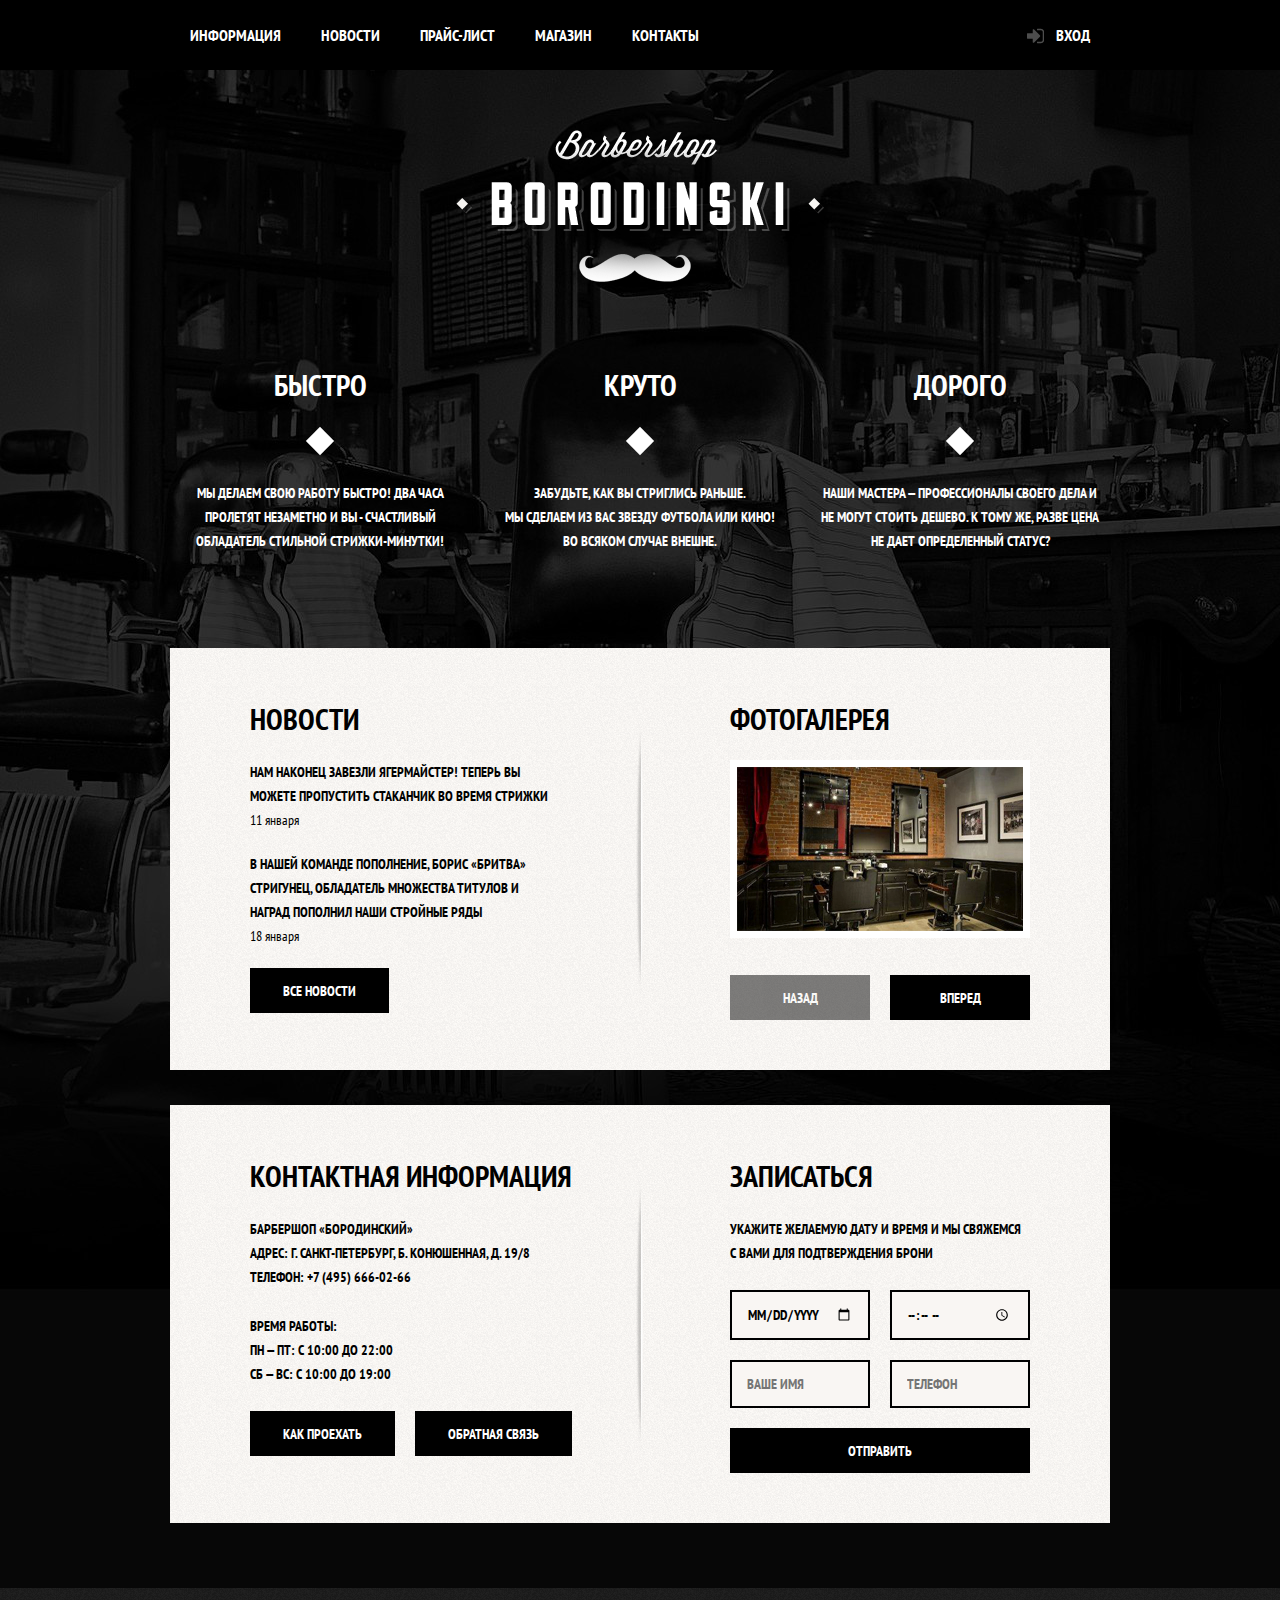
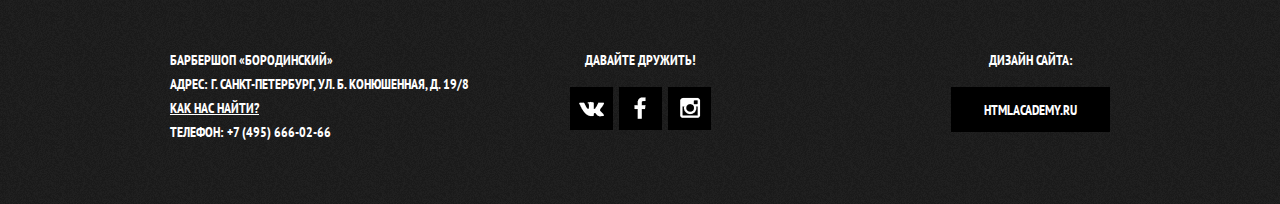
<file: index.html>
<!DOCTYPE html>
<html lang="ru">
  <head>
    <meta charset="utf-8">
    <title>Барбершоп «Бородинский»</title>
    <link rel="stylesheet" href="https://fonts.googleapis.com/css?family=PT+Sans+Narrow:400,700&subset=latin,cyrillic">
    <link rel="stylesheet" href="css/normalize.css">
    <link rel="stylesheet" href="css/style.css">
  </head>
  <body class="main-page">
    <header class="main-header">
      <div class="container clearfix">
        <nav class="main-navigation">
          <ul>
            <li>
              <a href="#">Информация</a>
            </li>
            <li>
              <a href="#">Новости</a>
            </li>
            <li>
              <a href="price.html">Прайс-лист</a>
            </li>
            <li>
              <a href="catalog.html">Магазин</a>
            </li>
            <li>
              <a href="#">Контакты</a>
            </li>
          </ul>
        </nav>
        <div class="user-block">
          <a class="login" href="login.html">Вход</a>
        </div>
      </div>
    </header>



    <main class="container">
      <div class="logo">
        <img src="img/logo.png" width="368" height="204" alt="Барбершоп «Бородинский»">
      </div>
      <section class="features-row clearfix">
        <div class="features-item">
          <div class="features-title">Быстро</div>
          <p>Мы делаем свою работу быстро! Два часа пролетят незаметно и вы - счастливый обладатель стильной стрижки-минутки!</p>
        </div>
        <div class="features-item">
          <div class="features-title">Круто</div>
          <p>Забудьте, как вы стриглись раньше.<br> Мы сделаем из вас звезду футбола или кино! Во всяком случае внешне.</p>
        </div>
        <div class="features-item">
          <div class="features-title">Дорого</div>
          <p>Наши мастера — профессионалы своего дела и не могут стоить дешево. К тому же, разве цена не дает определенный статус?</p>
        </div>
      </section>

      <div class="index-content clearfix">
        <div class="content-column-left">
          <h2 class="content-column-title">Новости</h2>
          <ul class="news-preview">
            <li>
              Нам наконец завезли Ягермайстер! Теперь вы<br> можете пропустить стаканчик во время стрижки<br>
              <time datetime="2016-01-11">11 января</time>
            </li>
            <li>
              В нашей команде пополнение, Борис «Бритва»<br> Стригунец, обладатель множества титулов и<br> наград пополнил наши стройные ряды<br>
              <time datetime="2016-01-18">18 января</time>
            </li>
          </ul>
          <a class="btn" href="#">Все новости</a>
        </div>
        <div class="content-column-right">
          <h2 class="content-column-title">Фотогалерея</h2>
          <div class="gallery">
            <figure class="gallery-content">
              <a href="#">
                <img src="img/galery-img.png" width="286" height="164" alt="Фотогалерея">
              </a>
            </figure>
          </div>
        </div>
      </div>

      <div class="index-content clearfix">
        <div class="content-column-left">
          <h2 class="content-column-title">Контактная информация</h2>
          <p>Барбершоп «Бородинский»<br>
            Адрес: г. Санкт-Петербург, Б. Конюшенная, д. 19/8<br>
            Телефон: +7 (495) 666-02-66
          </p>
          <p>Время работы:<br>
            пн — пт: с 10:00 до 22:00<br>
            сб — вс: с 10:00 до 19:00
          </p>
          <div class="btn-block">
            <a class="btn open-map" href="contacts.html">Как проехать</a>
            <a class="btn" href="#">Обратная связь</a>
          </div>
        </div>
        <div class="content-column-right">
          <h2 class="content-column-title">Записаться</h2>
          <p>Укажите желаемую дату и время и мы свяжемся<br> с вами для подтверждения брони</p>
          <form class="appointment-form" action="https://echo.htmlacademy.ru" method="post">
            <input type="date" name="date" value="" placeholder="Дата">
            <input type="time" name="time" value="" placeholder="Время">
            <input type="text" name="name" value="" placeholder="Ваше имя">
            <input type="tel" name="phone" value="" placeholder="Телефон">
            <button class="btn" type="submit">Отправить</button>
          </form>
        </div>
      </div>
    </main>



    <footer class="main-footer">
      <div class="container clearfix">
        <section class="footer-contacts">
          Барбершоп «Бородинский»<br>
          Адрес: г. Санкт-Петербург, ул. Б. Конюшенная, д. 19/8<br>
          <a href="#">Как нас найти?</a><br>
          телефон: +7 (495) 666-02-66
        </section>

        <section class="footer-social">
          <p class="social-title">Давайте дружить!</p>
          <a class="social-btn social-btn-vk" href="#">Вконтакте</a>
          <a class="social-btn social-btn-fb" href="#">Фейсбук</a>
          <a class="social-btn social-btn-inst" href="#">Инстаграм</a>
        </section>

        <section class="footer-copyright">
          <p class="copyright-title">Дизайн сайта:</p>
          <a class="btn" href="https://htmlacademy.ru/" target="_blank">htmlacademy.ru</a>
        </section>
      </div>
    </footer>



    <div class="modal-content">
      <div class="modal-content-close">Закрыть</div>
      <h2 class="modal-content-title">Личный кабинет</h2>
      <p>Введите пожалуйста свой логин и пароль</p>
      <form class="login-form" action="https://echo.htmlacademy.ru" method="post">
        <input class="icon-user" type="text" name="login" placeholder="Логин">
        <input class="icon-password" type="password" name="password" placeholder="Пароль">
        <input id="remember-me" type="checkbox" name="remember">
        <label for="remember-me">Запомнить меня</label>
        <a class="restore" href="#">Я забыл пароль!</a>
        <button class="btn" type="submit">Войти</button>
      </form>
    </div>



    <div class="modal-content-map">
      <div class="modal-content-close">Закрыть</div>
      <div id="yandex-map"></div>
    </div>



    <script src="js/login.js"></script>

    <script src="https://api-maps.yandex.ru/services/constructor/1.0/js/?sid=-OP7G_4P3hgGfC1hVl7ofLnQDRf069zf&width=766&height=561&id=yandex-map"></script>

    <script>
      var gallery = document.querySelector(".gallery");
      gallery.classList.add("gallery-live");

        var buttons =
          '<div class="clearfix">' +
          '<button class="btn gallery-prev">Назад</button>' +
          '<button class="btn gallery-next">Вперед</button>' +
          '</div>';

        gallery.innerHTML = gallery.innerHTML + buttons;

        var prev = document.querySelector(".gallery-prev");
        prev.setAttribute('disabled', 'disabled');
    </script>
  </body>
</html>
</file>
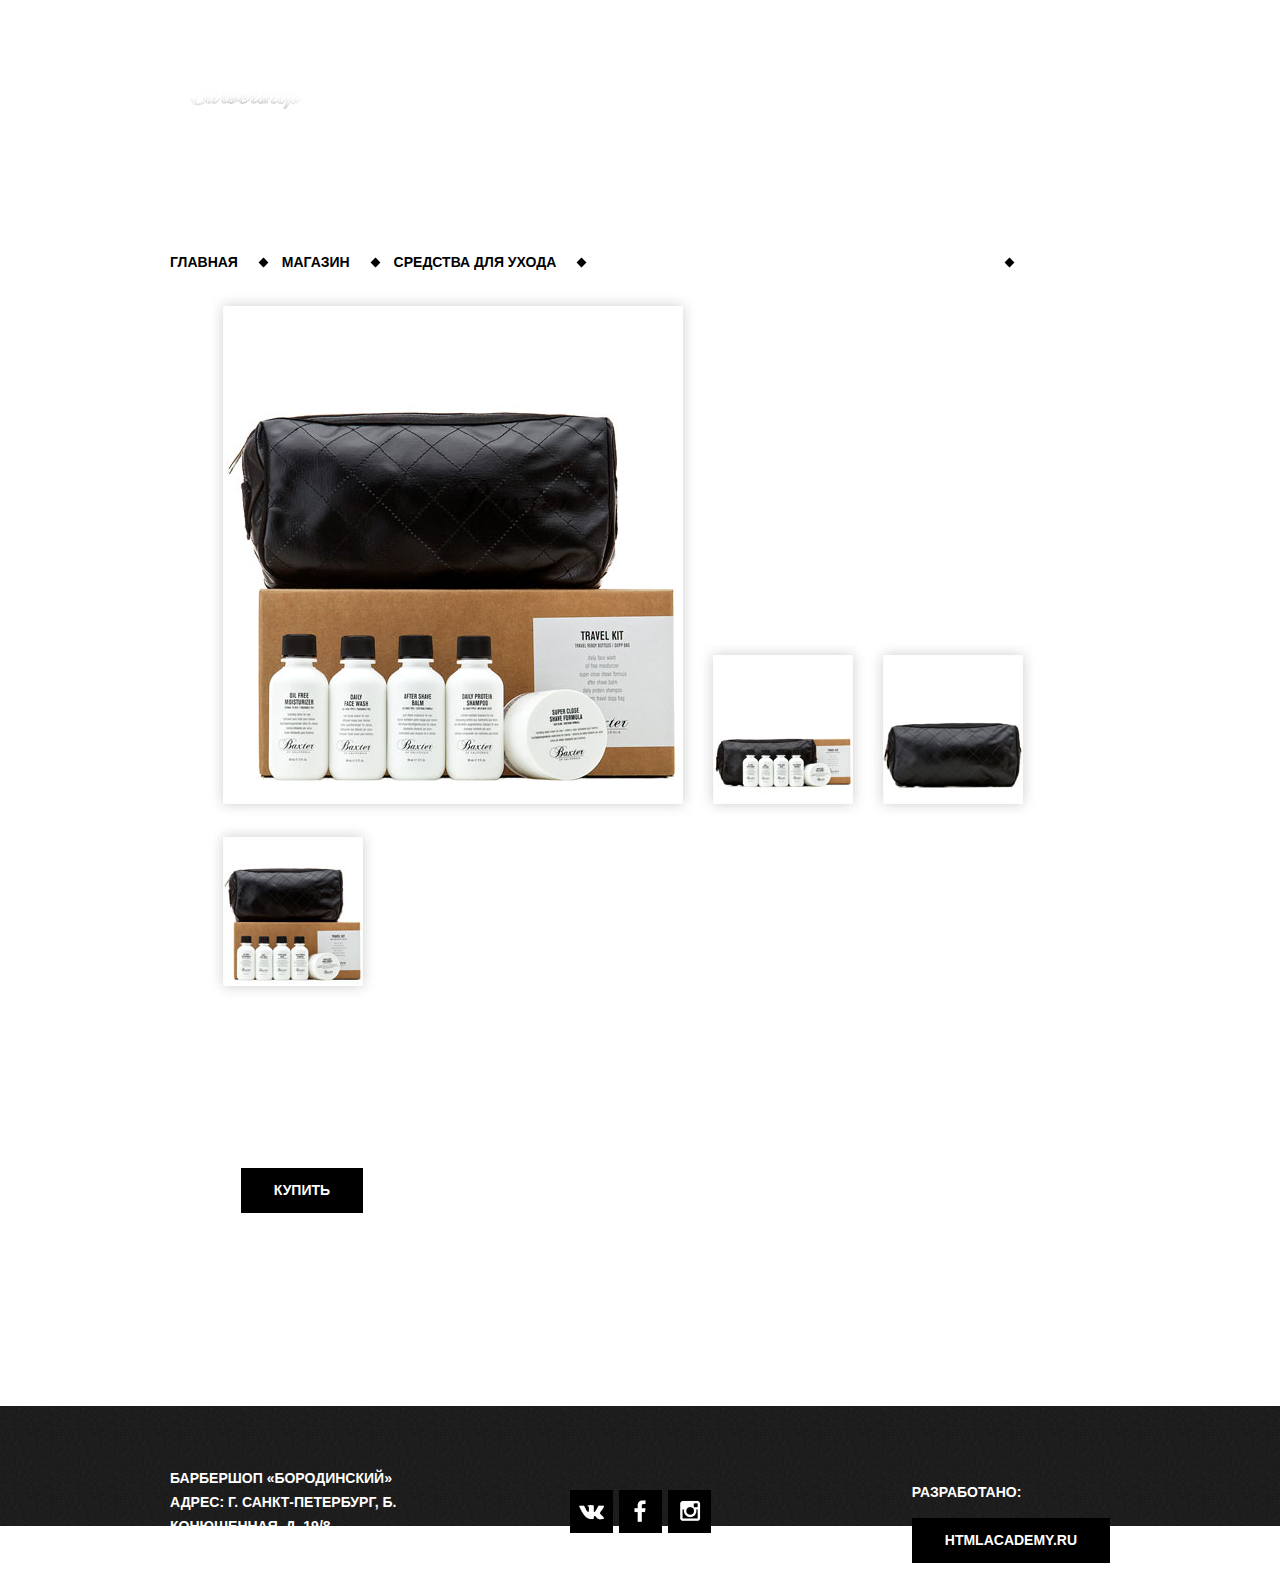
<file: catalog-item.html>
<!DOCTYPE html>
<html lang="ru">
  <head>
    <meta charset="utf-8">
    <title>Набор для путешествий «Baxter of California» — Магазин/Барбершоп «Бородинский»</title>
    <link rel="stylesheet" href="css/style.css">
  </head>
  <body>
    <header class="main-header">
      <div class="container">
        <nav class="main-navigation">
          <ul>
            <li>
              <a href="index.html">
                <img src="img/header-logo.png" width="111" height="24" alt="Главная">
              </a>
            </li>
            <li>
              <a href="#">Информация</a>
            </li>
            <li>
              <a href="#">Новости</a>
            </li>
            <li>
              <a href="#">Прайс-лист</a>
            </li>
            <li>
              <a href="#">Магазин</a>
            </li>
            <li>
              <a href="#">Контакты</a>
            </li>
          </ul>
        </nav>
        <div class="user-block">
          <a class="login" href="#">Вход</a>
        </div>
      </div>
    </header>


    <main class="container">
      <h1>Набор для путешествий «Baxter of California»</h1>
      <ul class="breadcrumbs">
        <li>
          <a href="#">Главная</a>
        </li>
        <li>
          <a href="#">Магазин</a>
        </li>
        <li>
          <a href="#">Средства для ухода</a>
        </li>
        <li>Набор для путешествий «Baxter of California»</li>
      </ul>

      <div class="item-column-left">
        <figure>
          <img src="img/product-review-1.jpg" width="486" height="524" alt="">
          <img src="img/product-review-2.jpg" width="166" height="175" alt="">
          <img src="img/product-review-3.jpg" width="166" height="175" alt="">
          <img src="img/product-review-4.jpg" width="166" height="175" alt="">
        </figure>
      </div>
      <div class="item-column-right">
        <div class="item-description">
          <div class="item-status">
            Есть в наличии
            <span class="item-vendor-code">Артикул: DEXTER&#183;AE</span>
          </div>
          <p>TRAVEL.KIT - необходимый аксессуар для любого путешествия. В аккуратной кожаной сумке находится все, что нужно для бритья и ухода за кожей во время рабочей поездки или отдыха: средство для умывания, увлажняющий крем, крем для бритья, крем после бритья, шампунь. Набор также может стать отличным подарком.</p>
        </div>

        <div class="price-block">
          <span>2900 руб.</span>
          <button class="btn" type="submit">Купить</button>
        </div>

        <div class="list-contents">
          <h2>В набор входят:</h2>
          <ul>
            <li>Cредство для умывания (50 мл)</li>
            <li>Увлажняющий крем (50 мл)</li>
            <li>Крем для бритья (50 мл)</li>
            <li>Крем после бритья, шампунь (50 мл)</li>
            <li>Удобная кожаная косметичка</li>
          </ul>
        </div>
      </div>
    </main>


    <footer class="main-footer">
      <div class="container">
        <section class="footer-contacts">
          Барбершоп «Бородинский»<br>
          Адрес: г. Санкт-Петербург, Б. Конюшенная, д. 19/8<br>
          <a href="#">Как нас найти?</a><br>
          Телефон: +7 (812) 666-02-66
        </section>
        <section class="footer-social">
          <p>Давайте дружить!</p>
          <a class="social-btn social-btn-vk" href="#">Вконтакте</a>
          <a class="social-btn social-btn-fb" href="#">Фейсбук</a>
          <a class="social-btn social-btn-inst" href="#">Инстаграм</a>
        </section>
        <section class="footer-copyright">
          <p>Разработано:</p>
          <a class="btn" href="https://htmlacademy.ru" target="_blank">HTMLAcademy.ru</a>
        </section>
      </div>
    </footer>
  </body>
</html
</file>
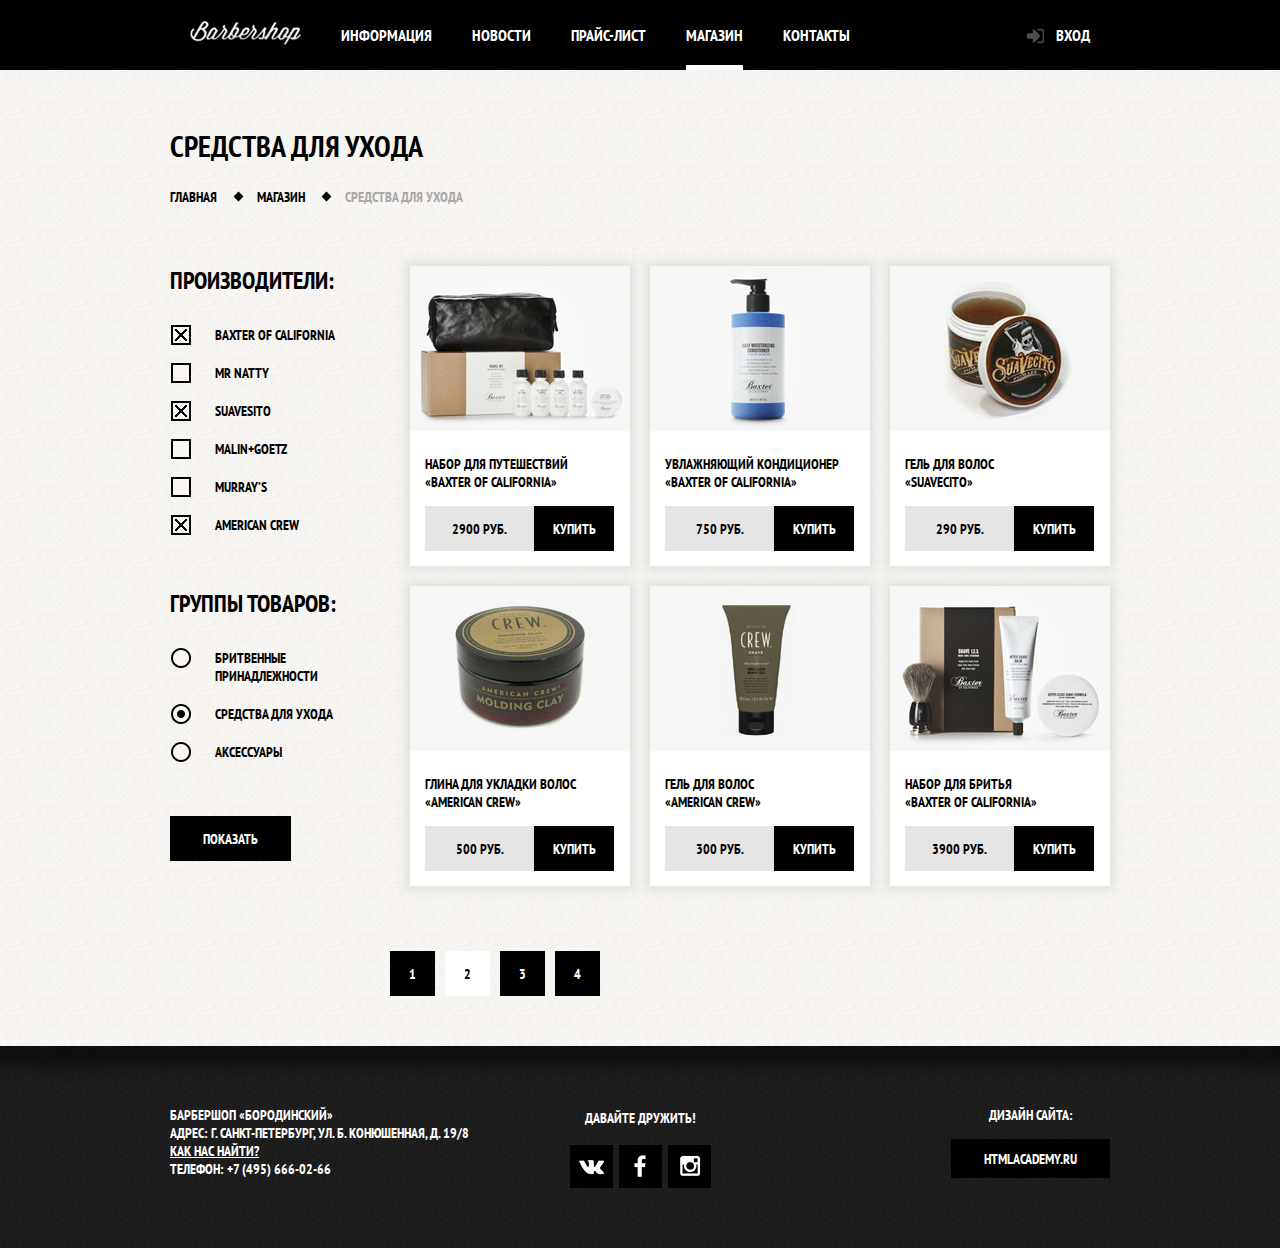
<file: catalog.html>
<!DOCTYPE html>
<html>
  <head>
  	<meta charset="UTF-8">
  	<title>Магазин</title>
  	<link rel="stylesheet" href="https://fonts.googleapis.com/css?family=PT+Sans+Narrow:400,700&subset=latin,cyrillic-ext,cyrillic">
  	<link rel="stylesheet" href="css/normalize.css">
  	<link rel="stylesheet" href="css/style.css">
  </head>
  <body class="inner-page">
  	<header class="main-header">
  	  <div class="container clearfix">
  	    <nav class="main-navigation">
    		  <ul>
    		    <li>
    		      <a class="inner-link" href="index.html">
    		        <img src="img/header-logo.png" width="111" height="24" alt="Главная">
    		      </a>
    		    </li>
    		    <li>
    		      <a href="#">Информация</a>
    		    </li>
    		    <li>
    		      <a href="#">Новости</a>
    		    </li>
    		    <li>
    		      <a href="price.html">Прайс-лист</a>
    		    </li>
    		    <li class="active">
    		      <a href="#">Магазин</a>
    		    </li>
    		    <li>
    		      <a href="#">Контакты</a>
    		    </li>
    		  </ul>
  	    </nav>
  	    <div class="user-block">
  		    <a href="login.html" class="login">Вход</a>
  	    </div>
  	  </div>
  	</header>



  	<main class="container">
    	<div class="inner-page-title">
    		<h1>Средства для ухода</h1>
    			<ul class="breadcrumbs">
    				<li><a href="index.html">Главная</a></li>
    				<li><a href="#">Магазин</a></li>
    				<li class="current">Средства для ухода</li>
    			</ul>
    	</div>

    	<div class="clearfix">
    		<div class="options">
    			<form action="https://echo.htmlacademy.ru" method="post">
    				<h2 class="options-title">Производители:</h2>
      			<ul class="manufacturer">
      				<li>
      				    <input id="baxter-of-california" type="checkbox" name="baxter-of-california" checked>
      				  	<label for="baxter-of-california">Baxter of california</label>
      				</li>
      				<li>
      				  	<input id="mr-natty" type="checkbox" name="mr-natty">
      				  	<label for="mr-natty">Mr natty</label>
      				</li>
      				<li>
      				  	<input id="suavesito" type="checkbox" name="suavesito" checked>
      				  	<label for="suavesito">Suavesito</label>
      				</li>
      				<li>
      				  	<input id="malin-goetz" type="checkbox" name="malin-goetz">
      				  	<label for="malin-goetz">Malin+goetz</label>
      				</li>
      				<li>
      				  	<input id="murray-s" type="checkbox" name="Murray’s">
      				  	<label for="murray-s">Murray’s</label>
      				</li>
      				<li>
      				  	<input id="american-crew" type="checkbox" name="american-crew" checked>
      				  	<label class="last" for="american-crew">American Crew</label>
      				</li>
      			</ul>

    				<h2 class="options-title">Группы товаров:</h2>
      			<ul class="group-items">
      				<li>
      					<input id="radio1" type="radio" name="group-items" value="item-1">
      					<label for="radio1">Бритвенные принадлежности</label>
      				</li>
      				<li>
      					<input id="radio2" type="radio" name="group-items" value="item-2" checked>
      					<label for="radio2">Средства для ухода</label>
      				</li>
      				<li>
      					<input id="radio3" type="radio" name="group-items" value="item-3">
      					<label class="last" for="radio3">Аксессуары</label>
      				</li>
      			</ul>
            <a class="btn" href="#">Показать</a>
    			</form>
    		</div>

    		<div class="catalog-items">
    			<div class="items clearfix">
    				<artical class="item">
              <a href="catalog-item.html">
      					<img src="img/catalog-items/item-1.jpg" width="220" height="165" alt="Набор для путешествий «Baxter of California»">
              </a>
    					<a class="title" href="catalog-item.html">Набор для путешествий<br> «Baxter of California»</a>
    					<div class="price">2900 руб.</div>
    					<a class="btn" href="#">Купить</a>
    				</artical>

    				<artical class="item">
              <a href="#">
      					<img src="img/catalog-items/item-2.jpg" width="220" height="165" alt="Увлажняющий кондиционер «Baxter of California»">
              </a>
    					<a class="title" href="#">Увлажняющий кондиционер<br> «Baxter of California»</a>
    					<div class="price">750 руб.</div>
    					<a class="btn" href="#">Купить</a>
    				</artical>

    				<artical class="item">
              <a href="#">
      					<img src="img/catalog-items/item-3.jpg" width="220" height="165" alt="Гель для волос «SUAVECITO»">
              </a>
    					<a class="title" href="#">Гель для волос<br> «SUAVECITO»</a>
    					<div class="price">290 руб.</div>
    					<a class="btn" href="#">Купить</a>
    				</artical>

    				<artical class="item">
              <a href="#">
      					<img src="img/catalog-items/item-4.jpg" width="220" height="165" alt="Глина для укладки волос «American crew»">
              </a>
    					<a class="title" href="#">Глина для укладки волос<br> «American crew»</a>
    					<div class="price">500 руб.</div>
    					<a class="btn" href="#">Купить</a>
    				</artical>

    				<artical class="item">
              <a href="#">
      					<img src="img/catalog-items/item-5.jpg" width="220" height="165" alt="Гель для волос «AMERICAN CREW»">
              </a>
    					<a class="title" href="#">Гель для волос<br> «AMERICAN CREW»</a>
    					<div class="price">300 руб.</div>
    					<a class="btn" href="#">Купить</a>
    				</artical>

    				<artical class="item">
              <a href="#">
      					<img src="img/catalog-items/item-6.jpg" width="220" height="165" alt="Набор для бритья «Baxter of California»">
              </a>
    					<a class="title" href="#">Набор для бритья<br> «Baxter of California»</a>
    					<div class="price">3900 руб.</div>
    					<a class="btn" href="#">Купить</a>
    				</artical>
    			</div>

    			<nav class="pagination">
    				<ul>
    					<li><a href="#">1</a></li>
    					<li class="active">2</li>
    					<li><a href="#">3</a></li>
    					<li><a href="#">4</a></li>
    				</ul>
    			</nav>
    		</div>
    	</div>
  	</main>



    <footer class="main-footer inner-footer">
      <div class="container clearfix">
        <section class="footer-contacts">
          Барбершоп «Бородинский»<br>
          Адрес: г. Санкт-Петербург, ул. Б. Конюшенная, д. 19/8<br>
          <a href="#">Как нас найти?</a><br>
          телефон: +7 (495) 666-02-66
        </section>

        <section class="footer-social">
          <p class="social-title">Давайте дружить!</p>
          <a class="social-btn social-btn-vk" href="#">Вконтакте</a>
          <a class="social-btn social-btn-fb" href="#">Фейсбук</a>
          <a class="social-btn social-btn-inst" href="#">Инстаграм</a>
        </section>

        <section class="footer-copyright">
          <p class="copyright-title">Дизайн сайта:</p>
          <a class="btn" href="https://htmlacademy.ru/" target="_blank">htmlacademy.ru</a>
        </section>
      </div>
    </footer>



    <div class="modal-content">
      <div class="modal-content-close">Закрыть</div>
      <h2 class="modal-content-title">Личный кабинет</h2>
      <p>Введите пожалуйста свой логин и пароль</p>
      <form class="login-form" action="https://echo.htmlacademy.ru" method="post">
        <input class="icon-user" type="text" name="login" placeholder="Логин">
        <input class="icon-password" type="password" name="password" placeholder="Пароль">
        <input id="remember-me" type="checkbox" name="remember">
        <label for="remember-me">Запомнить меня</label>
        <a class="restore" href="#">Я забыл пароль!</a>
        <button class="btn" type="submit">Войти</button>
      </form>
    </div>



  	<script src="js/login.js"></script>
  </body>
</html>
</file>
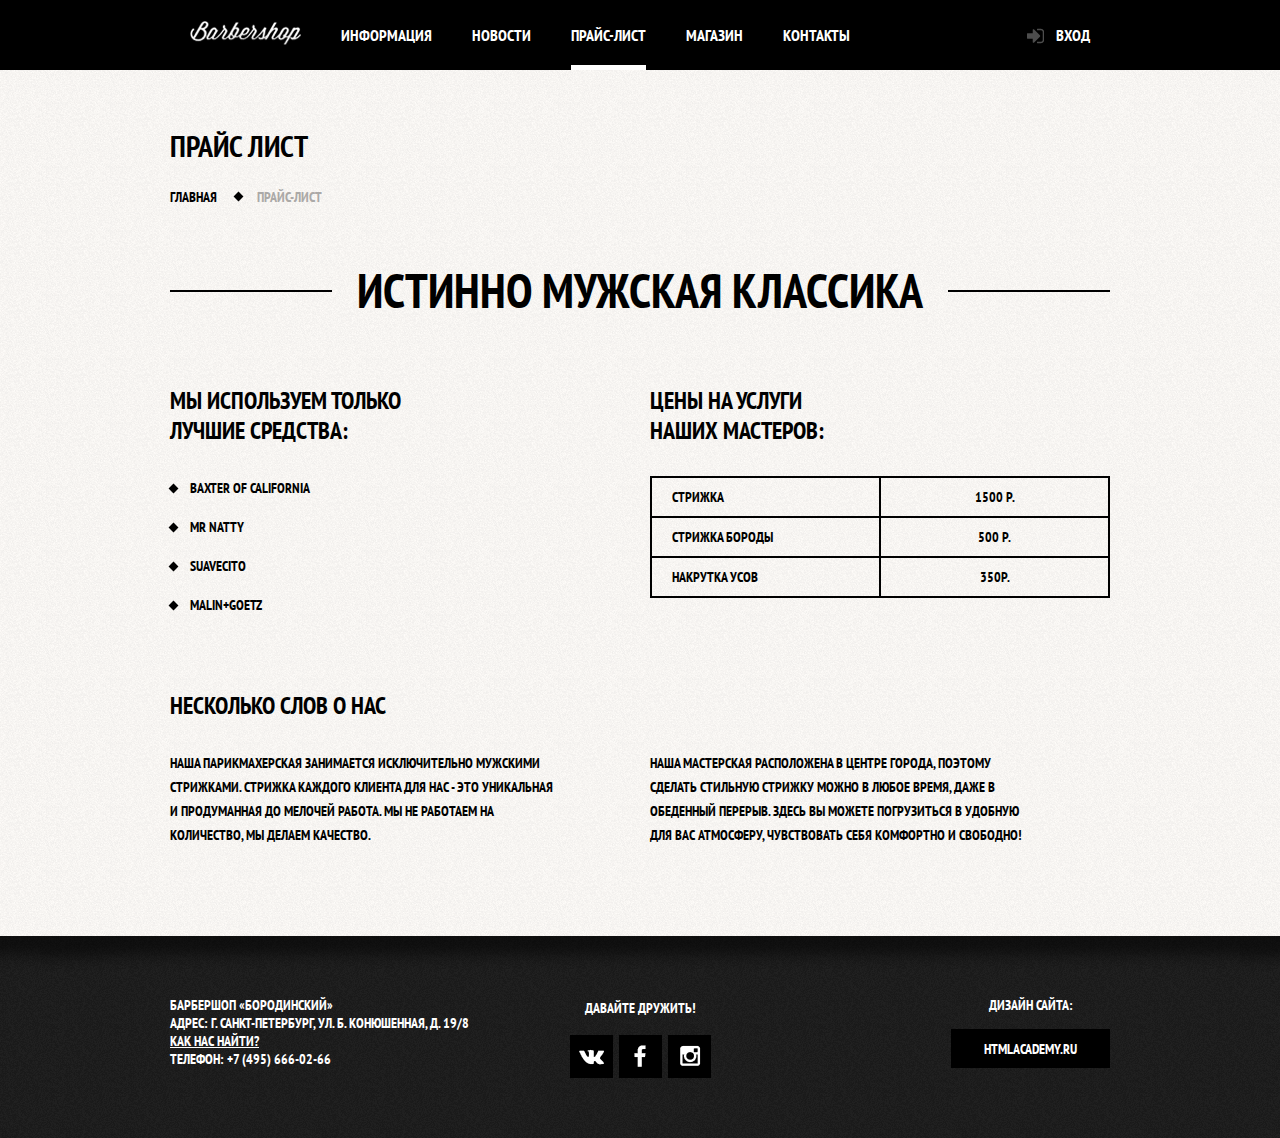
<file: price.html>
<!DOCTYPE html>
<html>
  <head>
  	<meta charset="UTF-8">
  	<title>Магазин</title>
  	<link rel="stylesheet" href="https://fonts.googleapis.com/css?family=PT+Sans+Narrow:400,700&subset=latin,cyrillic-ext,cyrillic">
  	<link rel="stylesheet" href="css/normalize.css">
  	<link rel="stylesheet" href="css/style.css">
  </head>
  <body class="inner-page">
  	<header class="main-header">
  	  <div class="container clearfix">
  	    <nav class="main-navigation">
    		  <ul>
    		    <li>
    		      <a class="inner-link" href="index.html">
    		        <img src="img/header-logo.png" width="111" height="24" alt="Главная">
    		      </a>
    		    </li>
    		    <li>
    		      <a href="#">Информация</a>
    		    </li>
    		    <li>
    		      <a href="#">Новости</a>
    		    </li>
    		    <li class="active">
    		      <a href="#">Прайс-лист</a>
    		    </li>
    		    <li>
    		      <a href="catalog.html">Магазин</a>
    		    </li>
    		    <li>
    		      <a href="#">Контакты</a>
    		    </li>
    		  </ul>
  	    </nav>
  	    <div class="user-block">
  		    <a href="login.html" class="login">Вход</a>
  	    </div>
  	  </div>
  	</header>



    <main class="container">
      <div class="inner-page-title">
      	<h1>Прайс лист</h1>
      	<ul class="breadcrumbs">
      	  <li><a href="index.html">Главная</a></li>
      	  <li class="current">Прайс-лист</li>
      	</ul>
      </div>

      <div class="inner-content">
        <div class="big-heading">
          <h2>Истинно мужская классика</h2>
        </div>

        <div class="inner-content-columns clearfix">
          <div class="inner-content-column-left">
            <h2>Мы используем только<br> лучшие средства:</h2>
            <ul class="custom-list">
              <li>Baxter of California</li>
              <li>Mr Natty</li>
              <li>Suavecito</li>
              <li>Malin+Goetz</li>
            </ul>
          </div>
          <div class="inner-content-column-right">
            <h2>Цены на услуги<br> наших мастеров:</h2>
            <table class="price-table">
      	      <tr>
      	        <td>Стрижка</td>
      	        <td>1500 р.</td>
      	      </tr>
      	      <tr>
      	        <td>Стрижка бороды</td>
      	        <td>500 р.</td>
      	      </tr>
      	      <tr>
      	        <td>Накрутка усов</td>
      	        <td>350р.</td>
      	      </tr>
            </table>
          </div>
        </div>

        <div class="inner-content-columns clearfix">
            <h2>Несколько слов о нас</h2>
            <div class="inner-content-column-left">
              <p>Наша парикмахерская занимается исключительно мужскими стрижками. Стрижка каждого клиента для нас - это уникальная и продуманная до мелочей работа. Мы не работаем на количество, мы делаем качество.</p>
            </div>
            <div class="inner-content-column-right">
              <p>Наша мастерская расположена в центре города, поэтому сделать стильную стрижку можно в любое время, даже в обеденный перерыв. Здесь вы можете погрузиться в удобную для вас атмосферу, чувствовать себя комфортно и свободно!</p>
            </div>
        </div>
      </div>
    </main>



    <footer class="main-footer inner-footer">
      <div class="container clearfix">
        <section class="footer-contacts">
          Барбершоп «Бородинский»<br>
          Адрес: г. Санкт-Петербург, ул. Б. Конюшенная, д. 19/8<br>
          <a href="#">Как нас найти?</a><br>
          телефон: +7 (495) 666-02-66
        </section>

        <section class="footer-social">
          <p class="social-title">Давайте дружить!</p>
          <a class="social-btn social-btn-vk" href="#">Вконтакте</a>
          <a class="social-btn social-btn-fb" href="#">Фейсбук</a>
          <a class="social-btn social-btn-inst" href="#">Инстаграм</a>
        </section>

        <section class="footer-copyright">
          <p class="copyright-title">Дизайн сайта:</p>
          <a class="btn" href="https://htmlacademy.ru/" target="_blank">htmlacademy.ru</a>
        </section>
      </div>
    </footer>



    <div class="modal-content">
      <div class="modal-content-close">Закрыть</div>
      <h2 class="modal-content-title">Личный кабинет</h2>
      <p>Введите пожалуйста свой логин и пароль</p>
      <form class="login-form" action="https://echo.htmlacademy.ru" method="post">
        <input class="icon-user" type="text" name="login" placeholder="Логин">
        <input class="icon-password" type="password" name="password" placeholder="Пароль">
        <input id="remember-me" type="checkbox" name="remember">
        <label for="remember-me">Запомнить меня</label>
        <a class="restore" href="#">Я забыл пароль!</a>
        <button class="btn" type="submit">Войти</button>
      </form>
    </div>



    <script src="js/login.js"></script>
  </body>
</html>
</file>
<file: css/style.css>
body {
  min-width: 960px;
  margin: 0;
  padding: 0;
  font-style: normal;
  font-size: 14px;
  line-height: 24px;
  font-family: "PT Sans Narrow", Arial, sans-serif;
  font-weight: bold;
  text-transform: uppercase;
  color: #ffffff;
}

.main-page {
  background: #111111 url("../img/body-bg.jpg") no-repeat center 20px;
}

.container {
  width: 940px;
  margin: 0 auto;
  padding: 0 10px;
}

.clearfix::after {
  content: "";
  display: table;
  clear: both;
}

.main-header {
  margin-bottom: 60px;
  color: #ffffff;
  background: #000000;
}

.main-navigation {
  float: left;
  width: 780px;
}

.main-navigation ul {
  margin: 0;
  padding: 0;
  font-size: 0;
  list-style: none;
}

.main-navigation li {
  display: inline-block;
  vertical-align: top;
  font-size: 16px;
  line-height: 20px;
}

.main-navigation a {
  display: block;
  padding: 25px 20px;
  color: #ffffff;
  text-decoration: none;
}

.main-navigation a:hover {
  background: #242424;
}

.main-navigation .active a {
  position: relative;
}

.main-navigation .active a:hover {
  background: none;
}

.main-navigation .active a::after {
  content: "";
  position: absolute;
  bottom: 0;
  left: 20px;
  right: 20px;
  height: 5px;
  background: #ffffff;
}

.user-block {
  float: right;
  max-width: 140px;
}

.login {
  position: relative;
  display: block;
  padding: 25px 20px 25px 50px;
  font-size: 16px;
  line-height: 20px;
  text-decoration: none;
  color: #ffffff;
}

.login:hover {
  background: #242424;
}

.login::before {
  content: "";
  position: absolute;
  display: block;
  top: 28px;
  left: 20px;
  width: 18px;
  height: 16px;
  background: url("../img/sprite.png") no-repeat -19px -504px;
  opacity: 0.3;
}

.login:hover::before {
  opacity: 1;
}

.logo {
  width: 368px;
  height: 204px;
  margin: 0 auto;
  margin-bottom: 30px;
}

.logo img {
  width: 368px;
  height: 204px;
}

.features-row {
  margin-bottom: 85px;
}

.features-item {
  float: left;
  width: 300px;
  margin-right: 20px;
  text-align: center;
}

.features-item:last-child {
  margin-right: 0;
}

.features-title {
  position: relative;
  margin-bottom: 30px;
  padding-bottom: 45px;
  font-size: 30px;
  line-height: 42px;
}

.features-item p {
  margin: 10px;
}

.features-title::after {
  content: "";
  position: absolute;
  bottom: 0;
  left: 50%;
  display: block;
  width: 20px;
  height: 20px;
  margin-left: -10px;
  background: #ffffff;
  transform: rotate(45deg);
}

.index-content {
  margin-bottom: 35px;
  padding: 50px 80px;
  color: #000000;
  background:
    url("../img/index-content-shadow.png") no-repeat center,
    #f8f5f2 url("../img/catalog-item-bg.png") repeat;
}

.index-content:last-child {
  margin-bottom: 65px;
}

.content-column-left {
  float: left;
  width: 350px;
}

.content-column-right {
  float: right;
  width: 300px;
}

.content-column-title {
  margin:0;
  margin-bottom: 20px;
  font-size: 30px;
  line-height: 42px;
}

.news-preview {
  margin: 0;
  padding: 0;
  list-style: none;
}

.news-preview li {
  margin-bottom: 20px;
}

.news-preview time {
  font-weight: normal;
  text-transform: none;
}

.btn {
  display: inline-block;
  vertical-align: top;
  padding: 10.5px 33px;
  font-size: inherit;
  line-height: inherit;
  font-family: inherit;
  font-weight: inherit;
  text-transform: inherit;
  text-decoration: none;
  text-align: center;
  color: #ffffff;
  background: #000000;
  border: none;
  outline: none;
  cursor: pointer;
}

.btn:hover,
.btn:active {
  background-color: #663d15;
}

.btn:disabled {
  cursor: default;
  opacity: 0.5;
}

.btn:disabled:hover {
  background: #000000;
}

.gallery {
  height: 260px;
}

.gallery-content {
  height: 164px;
  margin: 0;
}

.gallery-content img {
  width: 286px;
  height: 164px;
}

/*Фототогалерея при рабочем JS*/
.gallery-live {
  position: relative;
  height: 260px;
}

.gallery-live .gallery-content {
  height: 164px;
  background: #cccccc;
  border: 7px solid #ffffff;
}

.gallery-live img {
  width: 286px;
  height: 164px;
}

.gallery-live .btn {
  position: absolute;
  bottom: 0;
  width: 140px;
  margin: 0;
}

.gallery-live .gallery-prev {
  left: 0;
}

.gallery-live .gallery-next {
  right: 0;
}

.index-content p {
  margin: 0;
  margin-bottom: 25px;
}

.btn-block {
  font-size: 0;
}

.btn-block .btn {
  font-size: 14px;
  line-height: 24px;
}

.btn-block .btn:first-child {
  margin-right: 20px;
}

.appointment-form input {
  float: left;
  width: 106px;
  margin-right: 20px;
  margin-bottom: 20px;
  padding: 10px 15px;
  font-size: inherit;
  line-height: inherit;
  font-family: inherit;
  text-transform: inherit;
  color: #000000;
  background: #f9f6f3;
  border: 2px solid #000000;
  outline: none;
}

.appointment-form input:focus {
  border: 2px solid #663d15;
}

.appointment-form input:nth-child(2n) {
  margin-right: 0;
}

.appointment-form .btn {
  width: 100%;
  /*clear: both;*/
}

.main-footer {
  padding-top: 60px;
  padding-bottom: 60px;
  color: #ffffff;
  background: #252525 url("../img/pattern-black.png");
}

.footer-contacts {
  float: left;
  width: 320px;
  margin-right: 80px;
}

.footer-contacts a {
  color: #ffffff;
}

.footer-contacts a:hover {
  text-decoration: none;
}

.footer-social {
  float: left;
  font-size: 0;
  text-align: center;
}

.social-title {
  margin: 0;
  margin-bottom: 15px;
  font-size: 14px;
  line-height: 24px;
}

.social-btn {
  display: inline-block;
  vertical-align: top;
  width: 43px;
  height: 43px;
  margin-right: 6px;
  /*font-size: 0;*/
  text-decoration: none;
  background: #000000 url("../img/sprite.png") no-repeat;
}

.social-btn:last-child {
  margin-right: 0;
}

.social-btn:hover {
  background: #ffffff url("../img/sprite.png") no-repeat;
}

.social-btn-vk {
  background-position: -11px -721px;
}

.social-btn-fb {
  background-position: -5px -191px;
}

.social-btn-inst {
  background-position: -8px -315px;
}

.social-btn-vk:hover {
  background-position: -11px -778px;
}

.social-btn-fb:hover {
  background-position: -5px -252px;
}

.social-btn-inst:hover {
  background-position: -8px -376px;
}

.footer-copyright {
  float: right;
  max-width: 320px;
}

.copyright-title {
  margin: 0;
  margin-bottom: 15px;
  text-align: center;
}

.footer-copyright .btn:hover {
  color: #000000;
  background: #ffffff;
}

/*Модальное окно*/
.modal-content {
  position: absolute;
  top: 0;
  left: 50%;
  display: none;
  width: 300px;
  margin-top: 120px;
  margin-left: -230px;
  padding: 50px 80px;
  color: #000000;
  background: #f8f3f0 url("../img/catalog-item-bg.png");
  box-shadow: 0 30px 50px rgba(0, 0, 0, 0.7);
}

/*Всплывающая карта*/
.modal-content-map {
  display: none;
  position: fixed;
  top: 50%;
  left: 50%;
  width: 766px;
  height: 561px;
  margin-top: -287.5px;
  margin-left: -390px;
  border: 7px solid #ffffff;
  background: #e9e5dc url("../img/map.png");
  box-shadow: 0 30px 50px rgba(0, 0, 0, 0.7);
}

/*Анимация для модального окна и карты*/
@keyframes bounce {
  0%   {transform: translateY(-2000px);}
  70%  {transform: translateY(30px);   }
  90%  {transform: translateY(-10px);  }
  100% {transform: translateY(0);      }
}

@keyframes shake {
  0%, 100%                {transform: translateX(0);    }
  10%, 30%, 50%, 70%, 90% {transform: translateX(-10px);}
  20%, 40%, 60%, 80%      {transform: translateX(10px); }
}

.modal-content-show {
  z-index: 2;
  display: block;
  animation-name: bounce;
  animation-duration: 0.6s;
}

.modal-error {
  animation-name: shake;
  animation-duration: 0.6s;
}

.modal-content-close {
  position: absolute;
  top: 0;
  right: -45px;
  width: 40px;
  height: 40px;
  font-size: 0;
  background: url("../img/sprite.png") no-repeat -11px -130px;
  cursor: pointer;
}

.modal-content-title {
  margin: 0;
  margin-bottom: 20px;
  font-size: 30px;
  line-height: 42px;
}

.modal-content p {
  margin: 0;
  margin-bottom: 15px;
}

.modal-content .login-form {
  margin-bottom: 10px;
}

.login-form input[type="text"],
.login-form input[type="password"] {
  width: 241px;
  margin: 0;
  margin-bottom: 10px;
  padding: 10px 40px 10px 15px;
  font-size: 14px;
  line-height: 24px;
  font-family: "PT Sans Narrow", Arial, sans-serif;
  text-transform: uppercase;
  color: #000000;
  background-color: #f9f6f3;
  border: 2px solid #000000;
  outline: none;
}

.login-form input:focus {
  border-color: #663d15;
}

.login-form input.icon-user {
  background-image: url("../img/sprite.png");
  background-repeat: no-repeat;
  background-position: 247px -666px;
}

.login-form input.icon-password {
  background-image: url("../img/sprite.png");
  background-repeat: no-repeat;
  background-position: 247px -434px;
}

.login-form input[type="checkbox"] {
  display: none;
}

.login-form input[type="checkbox"] + label {
  position: relative;
  display: inline-block;
  vertical-align: top;
  padding-left: 30px;
  cursor: pointer;
}

.login-form input[type="checkbox"] + label:hover {
  color: #663d15;
}

.login-form input[type="checkbox"] + label::before {
  content: "";
  position: absolute;
  top: 2px;
  left: 0;
  width: 16px;
  height: 16px;
  border: 2px solid #000000;
}

.login-form input[type="checkbox"]:checked + label::before {
  background-image: url("../img/sprite.png");
  background-position: -22px -82px;
}

.login-form .restore {
  float: right;
  color: #000000;
}

.login-form .btn {
  width: 100%;
  margin-top: 15px;
}


/*Стили для catalog.html*/
.inner-page {
  font-size: 14px;
  line-height: 18px;
  color: #000000;
  background: #f9f6f3 url("../img/catalog-item-bg.png") repeat;
}

.inner-page .main-header {
  margin-bottom: 55px;
}

.main-navigation .inner-link {
  padding: 21px 20px;
}

.inner-page-title {
  margin-bottom: 55px;
}

.inner-page-title h1 {
  margin: 0;
  margin-bottom: 20px;
  font-size: 30px;
  line-height: 42px;
}

.breadcrumbs {
  margin: 0;
  padding: 0;
  font-size: 0;
  list-style: none;
}

.breadcrumbs li {
  position: relative;
  display: inline;
  margin-left: 15px;
  padding-right: 25px;
  font-size: 14px;
  line-height: 20px;
}

.breadcrumbs li:first-child {
  margin: 0;
}

.breadcrumbs li::after {
  content: "";
  position: absolute;
  top: 5px;
  right: 0;
  display: block;
  width: 7px;
  height: 7px;
  background: #000000;
  transform: rotate(45deg);
}

.breadcrumbs .current {
  padding: 0;
  color: #aba9a7;
}

.breadcrumbs .current::after {
  display: none;
}

.breadcrumbs a {
  text-decoration: none;
  color: #000000;
}

.breadcrumbs a:hover {
  text-decoration: underline;
}

.options {
  float: left;
  width: 220px;
}

.options-title {
  margin: 0;
  margin-bottom: 30px;
  font-size: 24px;
  line-height: 30px;
}

.options ul {
  margin-bottom: 55px;
}

.options .last {
  margin: 0;
}

.manufacturer {
  margin: 0;
  padding: 0;
  list-style: none;
}

/*Кастомизация чекбоксов в catalog.html*/
.manufacturer input {
  display: none;
}

.manufacturer label {
  position: relative;
  display: block;
  margin-bottom: 20px;
  padding-left: 45px;
  cursor: pointer;
}

.manufacturer label:hover {
  color: #663d15;
}

.manufacturer label::before {
  content: "";
  position: absolute;
  top: -2px;
  left: 0;
  display: block;
  width: 22px;
  height: 22px;
  background: url("../img/sprite.png") no-repeat -19px -19px;
}

input[type="checkbox"]:checked + label::before {
  background-position: -19px -79px;
}

input[type="checkbox"]:disabled + label::before {
  opacity: 0.5;
  cursor: default;
}

input[type="checkbox"]:disabled + label {
  opacity: 0.5;
  cursor: default;
}

input[type="checkbox"]:disabled + label:hover {
  color: #000000;
}

.group-items {
  margin: 0;
  padding: 0;
  list-style: none;
}

/*Кастомизация радиокнопок в catalog.html*/
.group-items input {
  display: none;
}

.group-items label {
  position: relative;
  display: block;
  margin-bottom: 20px;
  padding-left: 45px;
  cursor: pointer;
}

.group-items label:hover {
  color: #663d15;
}

.group-items label::before {
  content: "";
  position: absolute;
  top: -2px;
  left: 0;
  display: block;
  width: 22px;
  height: 22px;
  background: url("../img/sprite.png") no-repeat -19px -559px;
}

input[type="radio"]:checked + label::before {
  background-position: -19px -619px;
}

input[type="radio"]:disabled + label::before {
  opacity: 0.5;
  cursor: default;
}

input[type="radio"]:disabled + label {
  opacity: 0.5;
  cursor: default;
}

input[type="radio"]:disabled + label:hover {
  color: #000000;
}

.options .btn {
  font-size: 14px;
  line-height: 24px;
}

.catalog-items {
  float: right;
  width: 720px;
  margin-bottom: 50px;
}

.items {
  margin-bottom: 45px;
}

.items .item {
  float: left;
  width: 220px;
  margin-bottom: 20px;
  margin-left: 20px;
  font-size: 0;
  background: #ffffff;
  box-shadow: 0 0 10px 5px #e2e0dd;
}

.item img {
  width: 220px;
  height: 165px;
}

.item .title {
  display: block;
  padding: 15px;
  font-size: 14px;
  line-height: 18px;
  text-decoration: none;
  color: #000000;
}

.item .price {
  display: inline-block;
  vertical-align: top;
  width: 109px;
  margin-bottom: 15px;
  margin-left: 15px;
  padding: 13.5px 0;
  font-size: 14px;
  line-height: 18px;
  text-align: center;
  background-color: #e5e5e5;
}

.item .btn {
  width: 80px;
  margin-right: 15px;
  margin-bottom: 15px;
  padding: 13.5px 0;
  font-size: 14px;
  line-height: 18px;
}

.pagination {
  min-width: 210px;
}

.pagination ul {
  margin: 0;
  padding: 0;
  font-size: 0;
  list-style: none;
}

.pagination li {
  display: inline-block;
  vertical-align: top;
  margin-right: 10px;
  font-size: 14px;
  line-height: 18px;
}

.pagination li:last-child {
  margin: 0;
}

.pagination .active {
  min-width: 45px;
  padding: 13.5px 0px;
  text-align: center;
  color: #000000;
  background: #ffffff;
}

.pagination a {
  display: inline-block;
  vertical-align: top;
  min-width: 45px;
  padding: 13.5px 0px;
  text-align: center;
  text-decoration: none;
  color: #ffffff;
  background-color: #000000;
  border: none;
  outline: none;
  cursor: pointer;
}

.pagination a:hover,
.pagination a:active {
  background-color: #663d15;
}

.inner-footer {
  background:
    url("../img/shadow-footer.png") repeat-x top,
    #252525 url("../img/pattern-black.png");
}


/*Стили для catalog-item.html*/
.catalog-item {
  margin-bottom: 50px;
}

.inner-gallery {
  float: left;
  width: 460px;
  margin-right: 90px;
}

.inner-gallery .main-img {
  width: 460px;
  height: 500px;
  margin-bottom: 20px;
  background-color: #ffffff;
  box-shadow: 0 0 10px 5px #e2e0dd;
}

.gallery-miniature {
  font-size: 0;
}

.gallery-miniature a {
  display: inline-block;
  width: 140px;
  height: 150px;
  margin-right: 20px;
  background-color: #ffffff;
  box-shadow: 0 0 10px 5px #e2e0dd;
}

.gallery-miniature a:last-child {
  margin: 0;
}

.description {
  float: right;
  width: 390px;
  padding-top: 20px;
  font-size: 14px;
  line-height: 24px;
}

.description .detail {
  margin-bottom: 30px;
}

.description .status {
  float: left;
  margin: 0;
}

.description .vendor-code {
  float: right;
  margin: 0;
  color: #aeaeae;
}

.description p {
  margin: 0;
  margin-bottom: 35px;
}

.description a {
  color: #000000;
}

.description a:hover {
  text-decoration: none;
}

.info-price {
  margin-bottom: 65px;
  font-size: 0;
}

.info-price .price {
  display: inline-block;
  vertical-align: top;
  padding: 10px 25px;
  font-size: 14px;
  line-height: 24px;
  text-align: center;
  background: #e5e5e5;
}

.info-price .btn {
  padding: 10px 15px;
  font-size: 14px;
  line-height: 24px;
  color: #ffffff;
}

.kit h2 {
  margin: 0;
  margin-bottom: 30px;
  font-size: 24px;
  line-height: 30px;
}

.kit .list {
  margin: 0;
  padding: 0;
  list-style: none;
}

.list li {
  position: relative;
  padding-left: 20px;
  font-size: 14px;
  line-height: 24px;
}

.list li::before {
  content: "";
  position: absolute;
  top: 9px;
  left: 0;
  display: block;
  width: 7px;
  height: 7px;
  background: #000000;
  transform: rotate(45deg);
}


/*Стили для price.html*/
.inner-content {
  margin-bottom: 75px;
}

.inner-content h2 {
  margin: 0;
  margin: 30px 0;
  font-size: 24px;
  line-height: 30px;
}

.inner-content p {
  margin: 0;
  margin-bottom: 14px;
  padding-right: 75px;
  font-size: 14px;
  line-height: 24px;
}


.big-heading {
  margin-bottom: 70px;
  text-align: center;
}

.big-heading h2 {
  position: relative;
  z-index: 2;
  display: inline;
  margin: 0;
  padding: 0 25px;
  font-size: 48px;
  line-height: 48px;
  background: #f9f6f3 url("../img/catalog-item-bg.png") repeat;
}

.big-heading::after {
  content: "";
  position: relative;
  top: -24px;
  z-index: 1;
  display: block;
  border-bottom: 2px solid #000000;
}

.inner-content-columns {
  margin-bottom: 60px;
}

.inner-content-columns h2:first-child {
  margin-top: 0;
}

.inner-content-column-left,
.inner-content-column-right {
  width: 460px;
}

.inner-content-column-left {
  float: left;
}

.inner-content-column-right {
  float: right;
}

.inner-content-column-left h2:first-child,
.inner-content-column-right h2:first-child {
  margin-top: 0;
}

.custom-list {
  margin: 0;
  padding: 0;
  list-style: none;
  margin-bottom: 14px;
}

.custom-list li {
  position: relative;
  margin-bottom: 15px;
  padding-left: 20px;
  font-size: 14px;
  line-height: 24px;
}

.custom-list li:last-child {
  margin: 0;
}

.custom-list li::before {
  content: "";
  position: absolute;
  top: 8.5px;
  left: 0;
  display: block;
  width: 7px;
  height: 7px;
  background: #000000;
  transform: rotate(45deg);
}

.price-table {
  width: 100%;
  margin-bottom: 14px;
  border-collapse: collapse;
}

.price-table td {
  width: 50%;
  padding: 10px 20px;
  border: 2px solid #000000;
}

.price-table td:last-child {
  text-align: center;
}

/*Стили для спрайта*/
.sprite {
  background-image: url("../img/sprite.png");
  background-repeat: no-repeat;
  display: block;
}

.sprite-icon-checkbox {
  width: 20px;
  height: 20px;
  background-position: -5px -5px;
}

.sprite-icon-checkbox-active {
  width: 20px;
  height: 20px;
  background-position: -35px -5px;
}

.sprite-icon-radio {
  width: 20px;
  height: 20px;
  background-position: -5px -35px;
}

.sprite-icon-radio-active {
  width: 20px;
  height: 20px;
  background-position: -35px -35px;
}

.sprite-icon-login-black {
  width: 18px;
  height: 16px;
  background-position: -65px -5px;
}

.sprite-icon-login-white {
  width: 18px;
  height: 16px;
  background-position: -65px -31px;
}

.sprite-icon-vk {
  width: 25px;
  height: 16px;
  background-position: -5px -65px;
}

.sprite-icon-fb {
  width: 12px;
  height: 22px;
  background-position: -65px -57px;
}

.sprite-icon-inst {
  width: 21px;
  height: 21px;
  background-position: -93px -5px;
}
</file>
